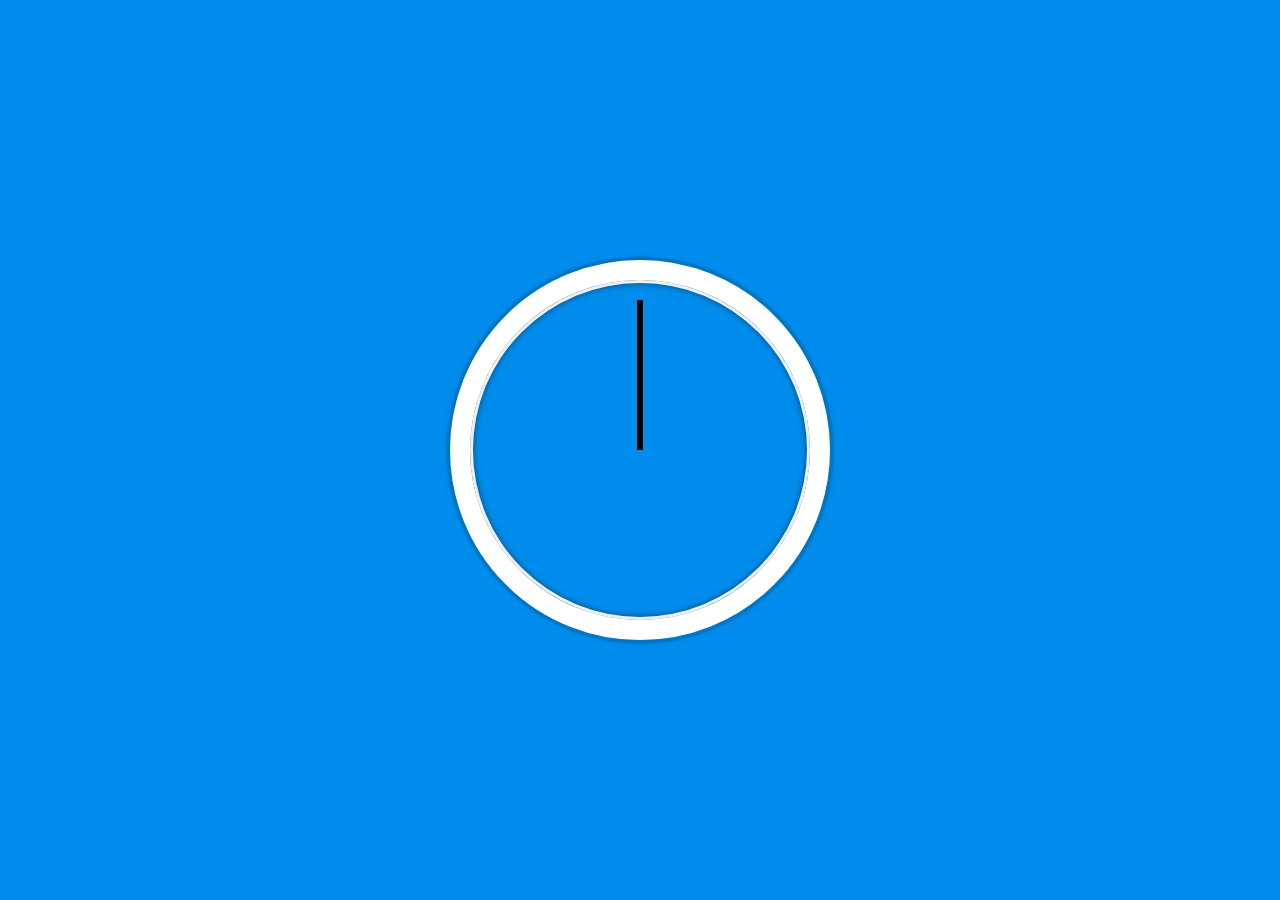
<file: day2/index.html>
<!DOCTYPE html>
<html lang="en">
<head>
  <meta charset="UTF-8">
  <title>JS + CSS Clock</title>
  <link rel="icon" href="https://fav.farm/🔥" />
  <link rel="stylesheet" href="style.css">
</head>
<body>


    <div class="clock">
      <div class="clock-face">
        <div class="hand hour-hand"></div>
        <div class="hand min-hand"></div>
        <div class="hand second-hand"></div>
      </div>
    </div>


  <style>
  
  </style>

<script src="./index.js"></script>
</body>
</html>
</file>
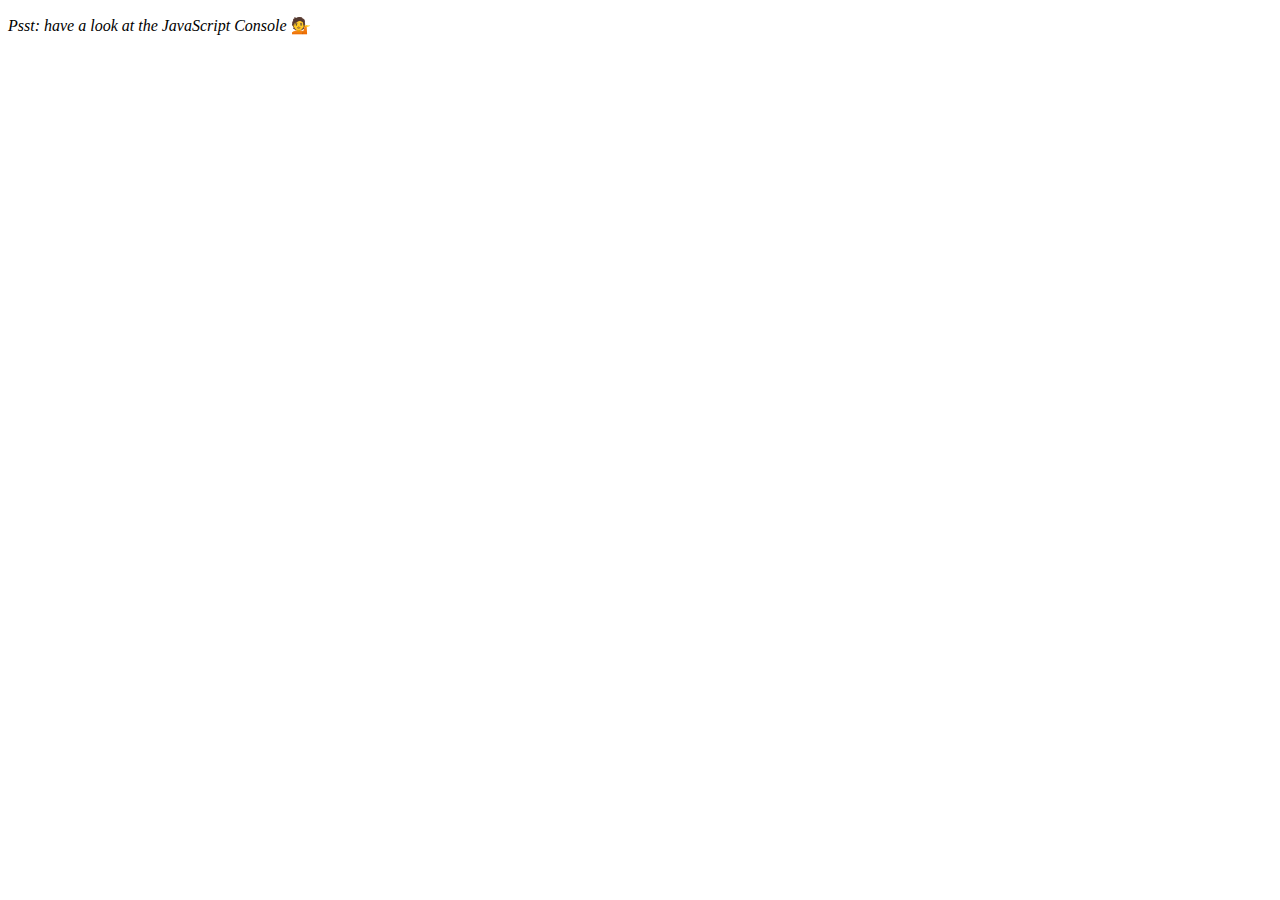
<file: day4/index-START.html>
<!DOCTYPE html>
<html lang="en">
<head>
  <meta charset="UTF-8">
  <title>Array Cardio 💪</title>
  <link rel="icon" href="https://fav.farm/🔥" />
</head>
<body>
  <p><em>Psst: have a look at the JavaScript Console</em> 💁</p>
  <script src="./index.js"></script>
</body>
</html>
</file>
<file: day2/style.css>
html {
    background: #018DED url(https://unsplash.it/1500/1000?image=881&blur=5);
    background-size: cover;
    font-family: 'helvetica neue';
    text-align: center;
    font-size: 10px;
  }

  body {
    margin: 0;
    font-size: 2rem;
    display: flex;
    flex: 1;
    min-height: 100vh;
    align-items: center;
  }

  .clock {
    width: 30rem;
    height: 30rem;
    border: 20px solid white;
    border-radius: 50%;
    margin: 50px auto;
    position: relative;
    padding: 2rem;
    box-shadow:
      0 0 0 4px rgba(0,0,0,0.1),
      inset 0 0 0 3px #EFEFEF,
      inset 0 0 10px black,
      0 0 10px rgba(0,0,0,0.2);
  }

  .clock-face {
    position: relative;
    width: 100%;
    height: 100%;
    transform: translateY(-3px); /* account for the height of the clock hands */
  }

  .hand {
    width: 50%;
    height: 6px;
    background: black;
    position: absolute;
    top: 50%;
    transform-origin:100% ;
    transform: rotate(90deg);
    transition: all 0.2s;
    transition-timing-function: cubic-bezier(0.36,-0.85, 0, 2.03);
  }
</file>
